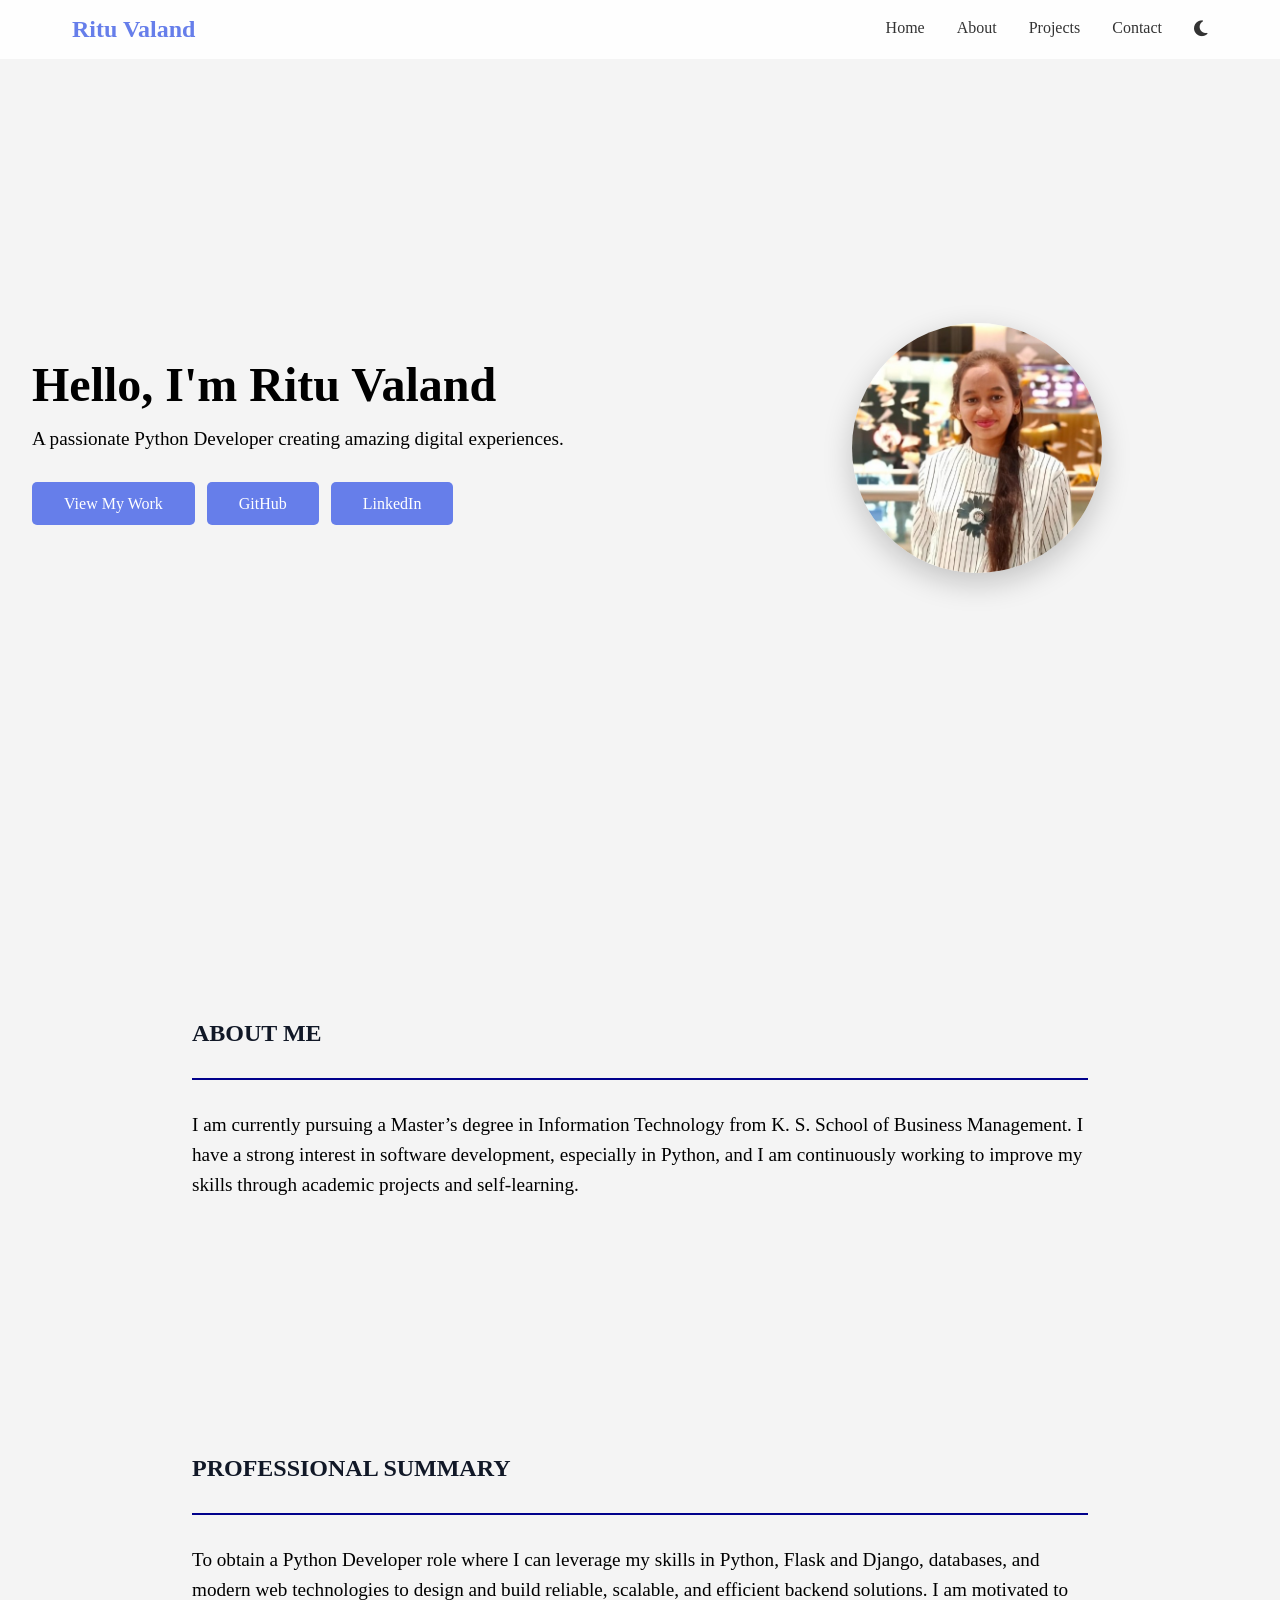
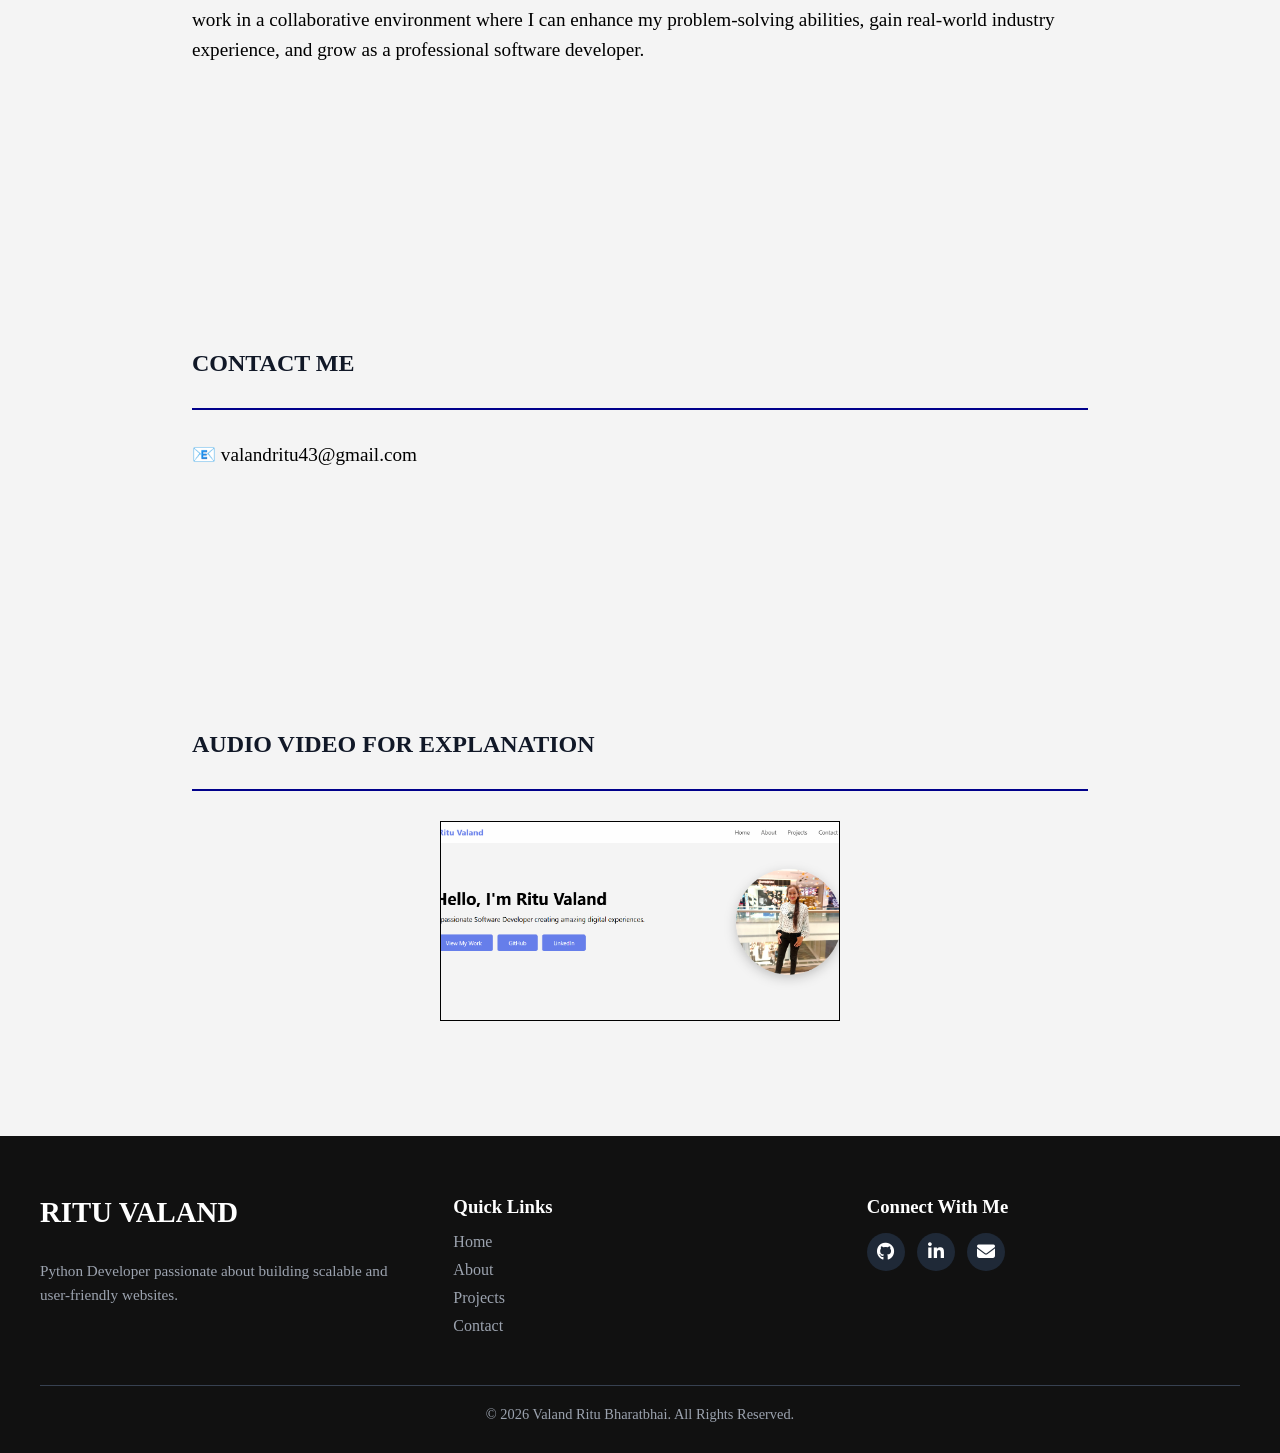
<file: index.html>
<!DOCTYPE html>
<html>

<head>
  <title>Ritu Valand Portfolio</title>
  <link rel="stylesheet" href="style.css">
  <link rel="stylesheet" href="https://cdnjs.cloudflare.com/ajax/libs/font-awesome/6.5.1/css/all.min.css">

  <meta name="viewport" content="width=device-width, initial-scale=1.0">
</head>

<body>
  <header>
    <nav>
      <div class="logo">Ritu Valand</div>
      <ul class="nav-links">
        <li><a href="index.html">Home</a></li>
        <li><a href="about.html">About</a></li>
        <li><a href="projects.html">Projects</a></li>
        <li><a href="contact.html">Contact</a></li>
        <li>
          <button id="theme-toggle">
            <i class="fa-solid fa-moon"></i>
          </button>
        </li>
      </ul>
      <div class="hamburger">
        <span></span>
        <span></span>
        <span></span>
      </div>
    </nav>
  </header>
  <section id="home" class="hero">
    <div class="hero-content">
      <h1>Hello, I'm Ritu Valand</h1>
      <p>A passionate Python Developer creating amazing digital experiences.</p>
      <a href="projects.html" class="btn">View My Work</a>&nbsp;&nbsp;
      <a href="https://github.com/Valandritu" class="btn">GitHub</a>&nbsp;&nbsp;
      <a href="https://www.linkedin.com/in/ritu-valand-754319325/" class="btn">LinkedIn</a><br><br>

    </div>
    <div class="hero-image">
      <img src="profile-photo2.jpg" alt="Photo">
    </div>
  </section>

  <div class="card">

    <section id="about" class="hero index-section">
      <div class="hero-content">
        <h2 id="aboutme">About Me</h2>
        <hr style="size: 100%;border: 1px solid darkblue;"><br>
        <p>
          I am currently pursuing a Master’s degree in Information Technology from
          K. S. School of Business Management. I have a strong interest in software
          development, especially in Python, and I am continuously working to improve
          my skills through academic projects and self-learning.
        </p>
      </div>
    </section>

    <section id="about" class="hero">
      <div class="hero-content">
        <h2>Professional Summary</h2>
        <hr style="size: 100%;border: 1px solid darkblue;"><br>
        <p>
          To obtain a Python Developer role where I can leverage my skills in Python,
          Flask and Django, databases, and modern web technologies to design and build
          reliable, scalable, and efficient backend solutions. I am motivated to work in a
          collaborative environment where I can enhance my problem-solving abilities,
          gain real-world industry experience, and grow as a professional software
          developer.
        </p>
      </div>
    </section>

    <section id="about" class="hero contact-section">
      <div class="hero-content">
        <h2 id="contactme">Contact Me</h2>
        <hr style="size: 100%;border: 1px solid darkblue;"><br>
        <p>📧 valandritu43@gmail.com</p>
      </div>
    </section>

    <section id="about" class="hero explanation-section">
      <div class="hero-content">
        <h2 title="click on the image below">Audio Video for Explanation</h2>
        <hr style="size: 100%;border: 1px solid darkblue;"><br>
        <a href="audio_video_for_explanation.mp4" title="click for explanation">
          <div class="explanation"></div>
        </a>
      </div>
    </section>

  </div>
  <br>
<br>
  <footer class="footer-dark">
  <div class="footer-container">

    <!-- Column 1: About -->
    <div class="footer-col">
      <h2 class="footer-logo">Ritu Valand</h2>
      <p>
        Python Developer passionate about building scalable and user-friendly websites.
      </p>
    </div>

    <!-- Column 2: Quick Links -->
    <div class="footer-col">
      <h3>Quick Links</h3>
      <ul>
        <li><a href="index.html">Home</a></li>
        <li><a href="about.html">About</a></li>
        <li><a href="projects.html">Projects</a></li>
        <li><a href="contact.html">Contact</a></li>
      </ul>
    </div>

    <!-- Column 3: Social -->
    <div class="footer-col">
      <h3>Connect With Me</h3>
      <div class="social-icons">
  <a href="https://github.com/Valandritu" target="_blank" title="GitHub">
    <i class="fa-brands fa-github"></i>
  </a>

  <a href="https://www.linkedin.com/in/ritu-valand-754319325/" target="_blank" title="LinkedIn">
    <i class="fa-brands fa-linkedin-in"></i>
  </a>

  <a href="mailto:valandritu43@gmail.com" title="Email">
    <i class="fa-solid fa-envelope"></i>
  </a>
</div>

    </div>

  </div>

  <hr>

  <p class="footer-bottom">
    © 2026 Valand Ritu Bharatbhai. All Rights Reserved.
  </p>
</footer>

<script src="js/script.js"></script>
</body>

</html>
</file>
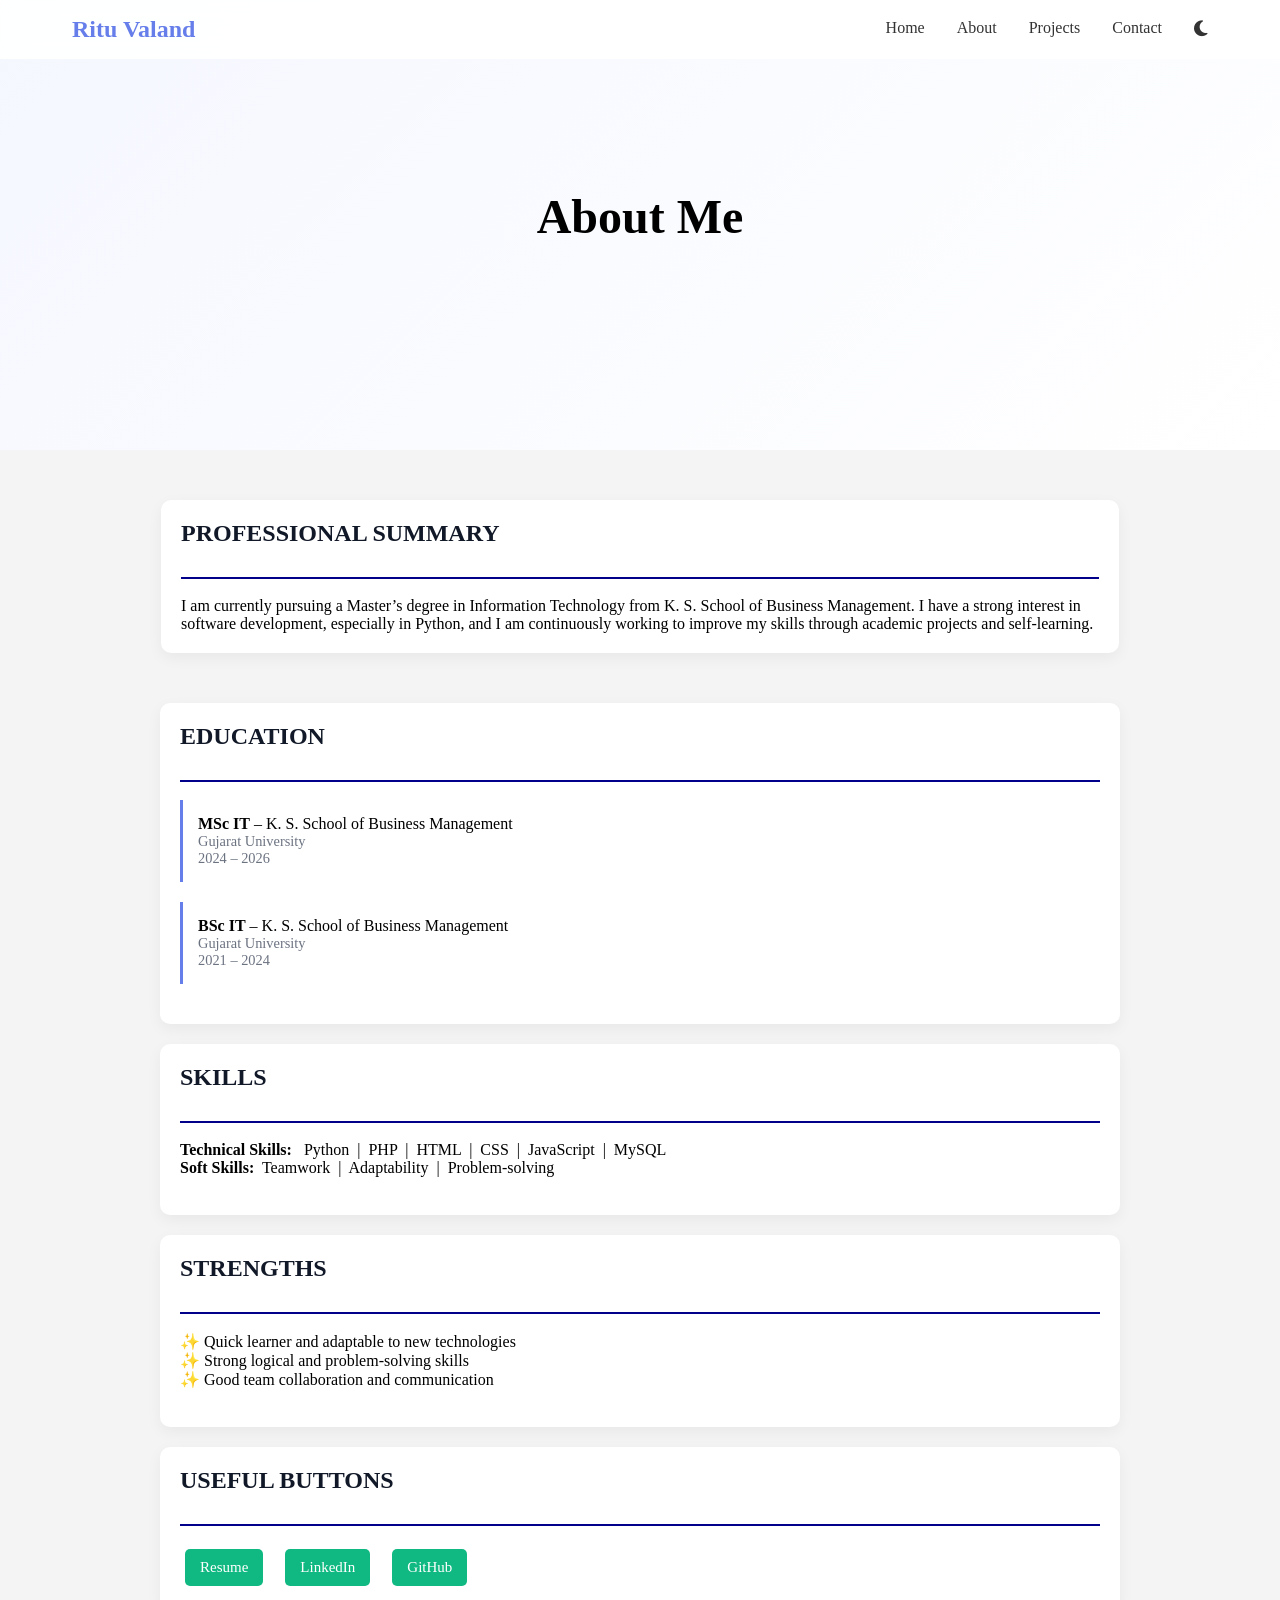
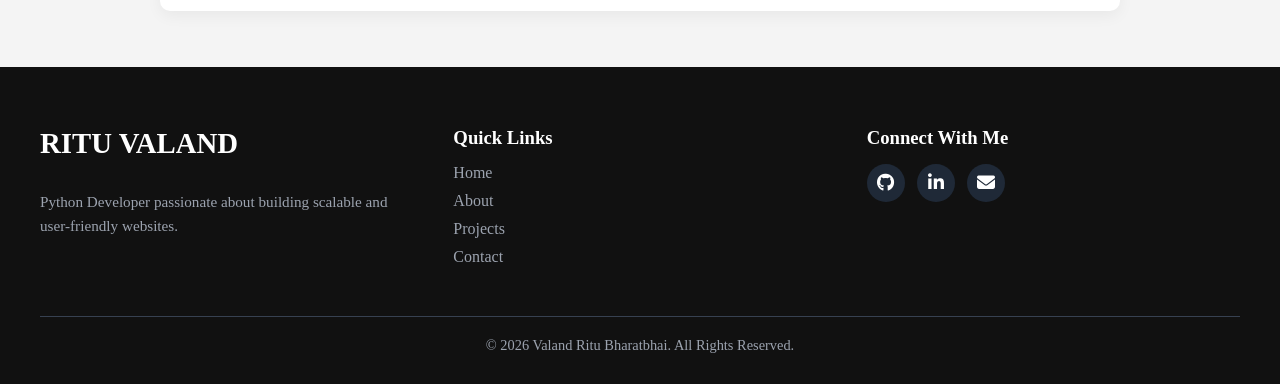
<file: about.html>
<!DOCTYPE html>
<html lang="en">

<head>
    <title>Ritu Valand Portfolio</title>
    <link rel="stylesheet" href="style.css">
  <link rel="stylesheet" href="https://cdnjs.cloudflare.com/ajax/libs/font-awesome/6.5.1/css/all.min.css">
    <meta name="viewport" content="width=device-width, initial-scale=1.0">
</head>

<body>
  <header>
    <nav>
      <div class="logo">Ritu Valand</div>
      <ul class="nav-links">
        <li><a href="index.html">Home</a></li>
        <li><a href="about.html">About</a></li>
        <li><a href="projects.html">Projects</a></li>
        <li><a href="contact.html">Contact</a></li>
        <li>
          <button id="theme-toggle">
            <i class="fa-solid fa-moon"></i>
          </button>
        </li>
      </ul>
      <div class="hamburger">
        <span></span>
        <span></span>
        <span></span>
      </div>
    </nav>
  </header>
  <div id="about" class="hero about-hero">
    <div class="hero-content">
      <h1>About Me</h1>
    </div>
  </div>

  <div class="card">

    <div class="box two-section">
      <div>
        <h2 id="aboutme">Professional Summary</h2>
        <hr style="size: 100%;border: 1px solid darkblue;"><br>
        <p>
          I am currently pursuing a Master’s degree in Information Technology from
          K. S. School of Business Management. I have a strong interest in software
          development, especially in Python, and I am continuously working to improve
          my skills through academic projects and self-learning.
        </p>
      </div>
    </div>


    <!-- <div class="box">
      <h2>Education</h2>
      <hr style="size: 100%;border: 1px solid darkblue;">
      <br>
      <table>
        <tr>
          <th>Course</th>
          <th>GPA</th>
          <th>Year</th>
          <th>Institution</th>
        </tr>
        <tr>
          <td>MSCIT</td>
          <td>3.50/5</td>
          <td>2024-2026</td>
          <td>K. S. School of Business Management</td>
        </tr>
        <tr>
          <td>BSCIT</td>
          <td>3.48/5</td>
          <td>2021-2024</td>
          <td>K. S. School of Business Management</td>
        </tr>
        <tr>
          <td>12th </td>
          <td>79 %</td>
          <td>2020</td>
          <td>Gyanda Girls </td>
        </tr>
        <tr>
          <td>10th</td>
          <td>84 %</td>
          <td>2019</td>
          <td>Umiya College</td>
        </tr>
      </table>
      <br>
    </div> -->
    <div class="box">
  <h2>Education</h2>
  <hr style="border: 1px solid darkblue;"><br>

  <ul class="edu-timeline">
    <li>
      <strong>MSc IT</strong> – K. S. School of Business Management 
      <span>Gujarat University</span>
      <span>2024 – 2026</span>
    </li>
    <li>
      <strong>BSc IT</strong> – K. S. School of Business Management  
      <span>Gujarat University</span>
      <span>2021 – 2024</span>
    </li>
  </ul>
</div>

    <div class="box">
      <h2>Skills</h2>
      <hr style="size: 100%;border: 1px solid darkblue;">
      <br>
      <p><strong>Technical Skills:</strong>&nbsp;&nbsp; Python &nbsp;|&nbsp; PHP &nbsp;|&nbsp; HTML &nbsp;|&nbsp; CSS
        &nbsp;|&nbsp; JavaScript &nbsp;|&nbsp; MySQL</p>
      <p><strong>Soft Skills:</strong>&nbsp;&nbsp;Teamwork &nbsp;|&nbsp; Adaptability &nbsp;|&nbsp; Problem-solving</p>
      <br>
    </div>

    <div class="box">
  <h2>Strengths</h2>
  <hr style="border: 1px solid darkblue;"><br>
  <ul class="simple-list">
    <li style="list-style-type: none;">✨ Quick learner and adaptable to new technologies</li>
    <li style="list-style-type: none;">✨ Strong logical and problem-solving skills</li>
    <li style="list-style-type: none;">✨ Good team collaboration and communication</li>
  </ul>
  <br>
</div>

    <div class="box links-box">
      <h2>Useful Buttons</h2>
      <hr style="size: 100%;border: 1px solid darkblue;">
      <br>
      <a
        href="https://drive.google.com/file/d/1tou2OzL2kaYBzHlZR4cbsHdsumH8G34N/view?usp=sharing">Resume</a>&nbsp;&nbsp;
      <a href="https://www.linkedin.com/in/ritu-valand-754319325/">LinkedIn</a>&nbsp;&nbsp;
      <a href="https://github.com/Valandritu">GitHub</a><br>
    </div>

  </div>
  <br><br>
      <footer class="footer-dark">
  <div class="footer-container">

    <!-- Column 1: About -->
    <div class="footer-col">
      <h2 class="footer-logo">Ritu Valand</h2>
      <p>
        Python Developer passionate about building scalable and user-friendly websites.  
      </p>
    </div>

    <!-- Column 2: Quick Links -->
    <div class="footer-col">
      <h3>Quick Links</h3>
      <ul>
        <li><a href="index.html">Home</a></li>
        <li><a href="about.html">About</a></li>
        <li><a href="projects.html">Projects</a></li>
        <li><a href="contact.html">Contact</a></li>
      </ul>
    </div>

    <!-- Column 3: Social -->
    <div class="footer-col">
      <h3>Connect With Me</h3>
      <div class="social-icons">
  <a href="https://github.com/Valandritu" target="_blank" title="GitHub">
    <i class="fa-brands fa-github"></i>
  </a>

  <a href="https://www.linkedin.com/in/ritu-valand-754319325/" target="_blank" title="LinkedIn">
    <i class="fa-brands fa-linkedin-in"></i>
  </a>

  <a href="mailto:valandritu43@gmail.com" title="Email">
    <i class="fa-solid fa-envelope"></i>
  </a>
</div>

    </div>

  </div>

  <hr>

  <p class="footer-bottom">
    © 2026 Valand Ritu Bharatbhai. All Rights Reserved.
  </p>
</footer>

  <script src="js/script.js"></script>
</body>
</file>
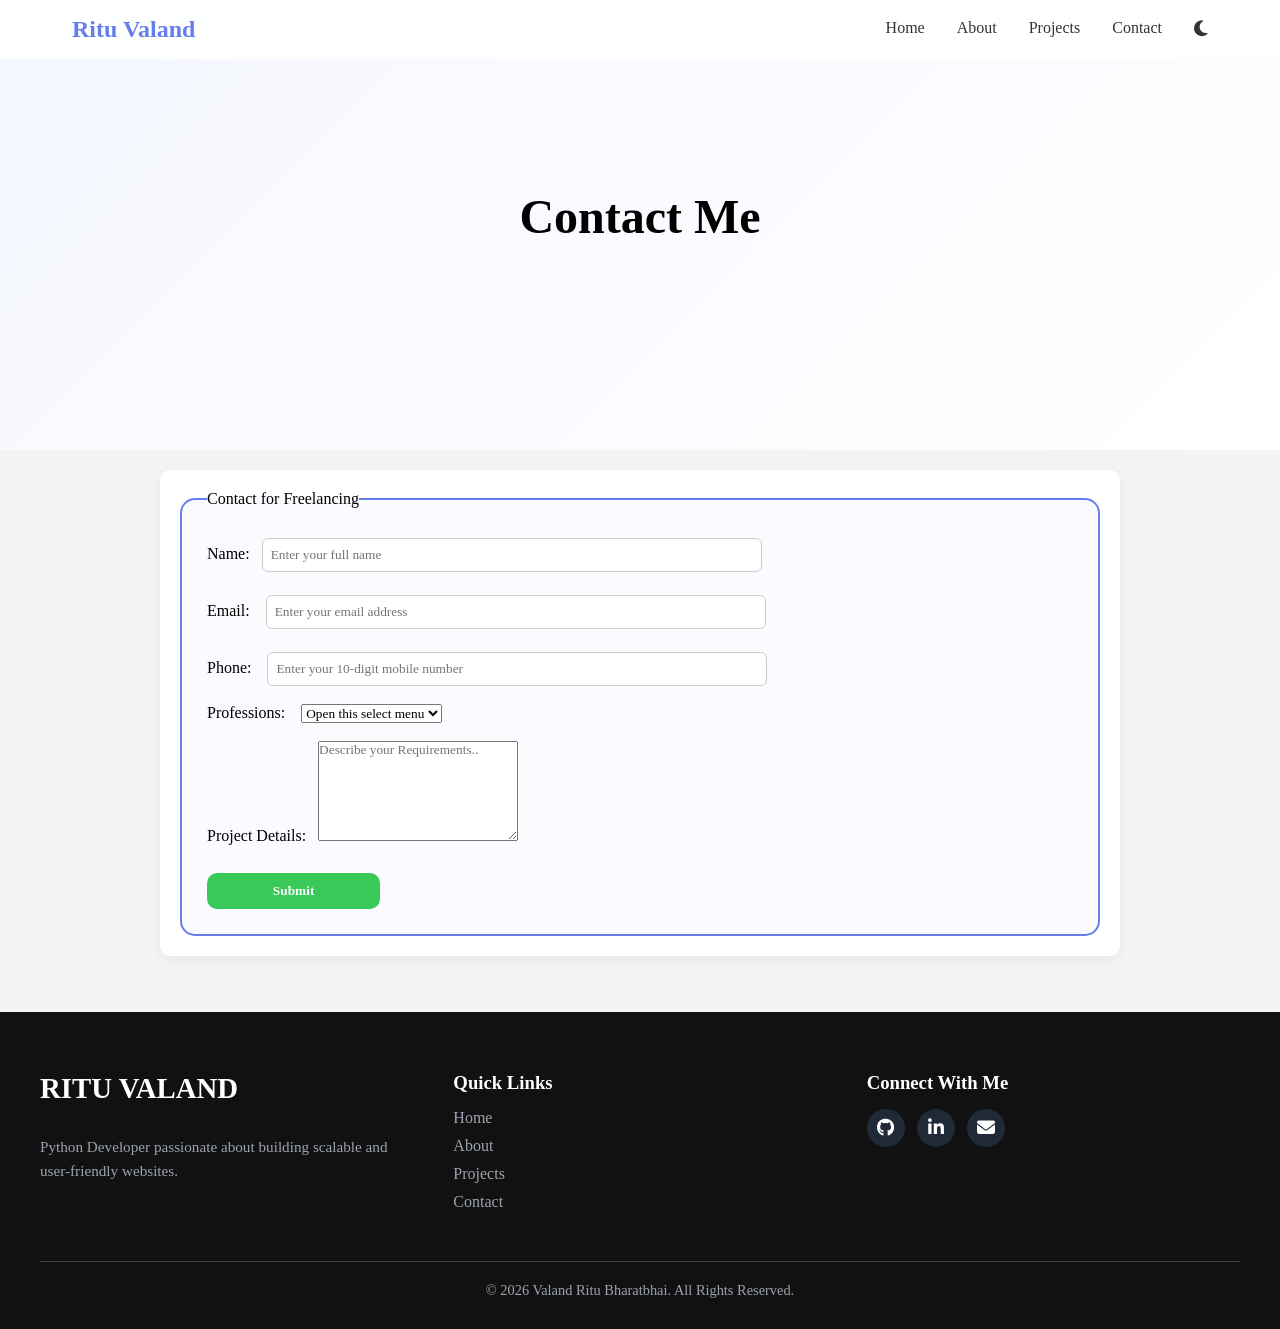
<file: contact.html>
<!DOCTYPE html>
<html lang="en">

<head>
  <title>Ritu Valand Portfolio</title>
  <link rel="stylesheet" href="style.css">
  <link rel="stylesheet" href="https://cdnjs.cloudflare.com/ajax/libs/font-awesome/6.5.1/css/all.min.css">
  <meta name="viewport" content="width=device-width, initial-scale=1.0">
  <style>
    input#submit {
      width: 20%;
    }
  </style>
</head>

<body>
  <header>
    <nav>
      <div class="logo">Ritu Valand</div>
      <ul class="nav-links">
        <li><a href="index.html">Home</a></li>
        <li><a href="about.html">About</a></li>
        <li><a href="projects.html">Projects</a></li>
        <li><a href="contact.html">Contact</a></li>
        <li>
          <button id="theme-toggle">
            <i class="fa-solid fa-moon"></i>
          </button>
        </li>
      </ul>
      <div class="hamburger">
        <span></span>
        <span></span>
        <span></span>
      </div>
    </nav>
  </header>

  <div id="about" class="hero about-hero">
    <div class="hero-content">
      <h1>Contact Me</h1>
    </div>
  </div>

  <div class="card">

    <div class="box">
      <!-- <form method="post"> -->
      <form name="contact" method="POST" data-netlify="true" action="thankyou.html">
        <input type="hidden" name="form-name" value="contact">
        <fieldset>
          <legend>Contact for Freelancing</legend>
          <label for="Name">Name:</label>&nbsp;&nbsp;
          <input type="text" name="name" placeholder="Enter your full name" required>
          <br><br>
          <label for="Email">Email: </label>&nbsp;&nbsp;
          <input type="email" name="email" placeholder="Enter your email address" required>
          <br><br>
          <label for="Phone">Phone: </label>&nbsp;&nbsp;
          <input type="tel" name="phone" placeholder="Enter your 10-digit mobile number" pattern="[6-9][0-9]{9}"
            title="Please enter a valid 10-digit mobile number" required>
          <br><br>
          <label for="project">Professions: </label>&nbsp;&nbsp;
          <select name="profession" class="form-select form-select-lg mb-3" aria-label="Large select example" required>
            <option value="" selected disabled hidden>Open this select menu</option>
            <option value="1">Web Developer</option>
            <option value="2">Frontend Developer</option>
            <option value="3">Backend Developer</option>
            <option value="4">Full-stack Developer</option>
          </select>
          <br><br>
          <label for="message">Project Details:</label>&nbsp;&nbsp;
          <textarea name="message" value="message" placeholder="Describe your Requirements.." style="height:100px;width: 200px;"
            minlength="10" maxlength="200"></textarea><br><br>
          <input type="hidden" name="redirect" value="/thankyou.html">
          <input type="submit" value="Submit" id="submit">
        </fieldset>
      </form>
    </div>

  </div>
  <br><br>
  <footer class="footer-dark">
  <div class="footer-container">

    <!-- Column 1: About -->
    <div class="footer-col">
      <h2 class="footer-logo">Ritu Valand</h2>
      <p>
        Python Developer passionate about building scalable and user-friendly websites.
      </p>
    </div>

    <!-- Column 2: Quick Links -->
    <div class="footer-col">
      <h3>Quick Links</h3>
      <ul>
        <li><a href="index.html">Home</a></li>
        <li><a href="about.html">About</a></li>
        <li><a href="projects.html">Projects</a></li>
        <li><a href="contact.html">Contact</a></li>
      </ul>
    </div>

    <!-- Column 3: Social -->
    <div class="footer-col">
      <h3>Connect With Me</h3>
      <div class="social-icons">
  <a href="https://github.com/Valandritu" target="_blank" title="GitHub">
    <i class="fa-brands fa-github"></i>
  </a>

  <a href="https://www.linkedin.com/in/ritu-valand-754319325/" target="_blank" title="LinkedIn">
    <i class="fa-brands fa-linkedin-in"></i>
  </a>

  <a href="mailto:valandritu43@gmail.com" title="Email">
    <i class="fa-solid fa-envelope"></i>
  </a>
</div>

    </div>

  </div>

  <hr>

  <p class="footer-bottom">
    © 2026 Valand Ritu Bharatbhai. All Rights Reserved.
  </p>
</footer>
  <script src="js/script.js"></script>
</body>
</file>
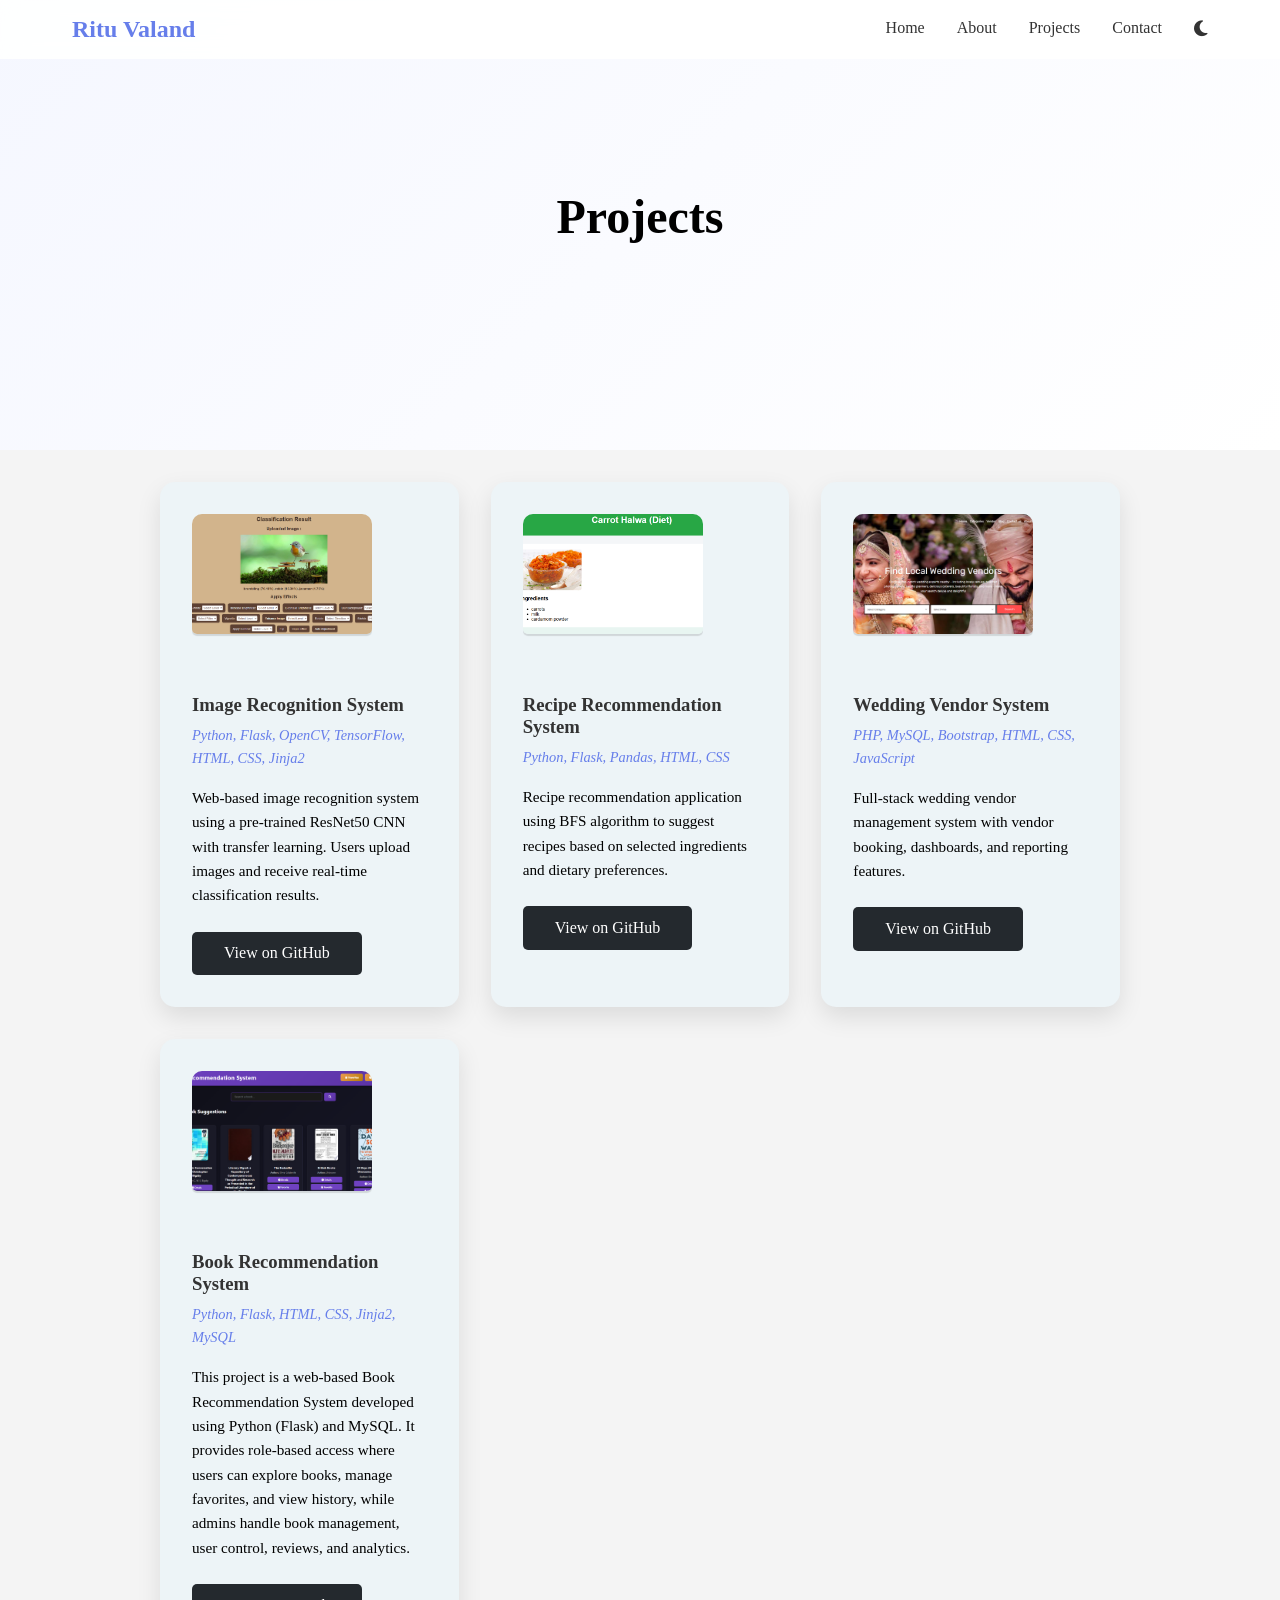
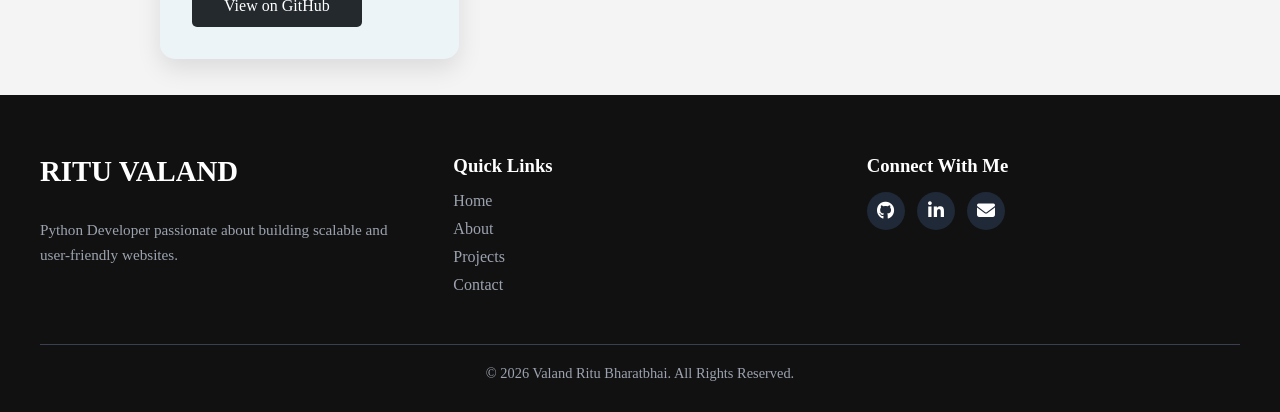
<file: projects.html>
<!DOCTYPE html>
<html lang="en">
  <head>
        <title>Ritu Valand Portfolio</title>
        <link rel="stylesheet" href="style.css">
        <link rel="stylesheet" href="https://cdnjs.cloudflare.com/ajax/libs/font-awesome/6.5.1/css/all.min.css">
        <meta name="viewport" content="width=device-width, initial-scale=1.0">
</head>
<body>
    <header>
        <nav>
            <div class="logo">Ritu Valand</div>
            <ul class="nav-links">
                <li><a href="index.html">Home</a></li>
                <li><a href="about.html">About</a></li>
                <li><a href="projects.html">Projects</a></li>
                <li><a href="contact.html">Contact</a></li>
                <li>
                  <button id="theme-toggle">
                    <i class="fa-solid fa-moon"></i>
                  </button>
                </li>
            </ul>
            <div class="hamburger">
                <span></span>
                <span></span>
                <span></span>
            </div>
        </nav>
    </header>
    <div id="about" class="hero about-hero">
      <div class="hero-content">
        <h1>Projects</h1>
      </div>
    </div>
    <div class="card">

       
        <div class="projects-grid">

            <div class="project-card" id="project1">
              <div class="image-box">
              <img src="image.png" alt="Image-recognition-image" class="project-images">
              </div>
              <!-- <div class="image-box">
                <img src="recipe.png" class="project-image front" alt="Image-recognition-image">
                <img src="recipe2.png" class="project-image back" alt="Image-recognition-image">
              </div> -->
                <h3>Image Recognition System</h3>
                <p class="tech">Python, Flask, OpenCV, TensorFlow, HTML, CSS, Jinja2</p>
                <p class="dark-para">
                    Web-based image recognition system using a pre-trained ResNet50 CNN
                with transfer learning. Users upload images and receive real-time
                classification results.
                <!-- Developed a web-based image recognition system that performs automated image
                classification using a pre-trained ResNet50 Convolutional Neural Network (CNN)
                with transfer learning. The application allows users to upload images through
                a simple and intuitive web interface and receive accurate classification
                results in real time. -->
                </p>
                <a href="https://github.com/Valandritu/Image_Recognition_System" class="btn github-btn" target="_blank">View on GitHub</a>
            </div>

            <div class="project-card" id="project2">
              <div class="image-box">
              <img src="recipe.png" alt="Recipe-recommendation-image" class="project-images">
              </div>
                <h3>Recipe Recommendation System</h3>
                <p class="tech">Python, Flask, Pandas, HTML, CSS </p>
                <p class="dark-para">
                    Recipe recommendation application using BFS algorithm to suggest
                recipes based on selected ingredients and dietary preferences.
                <!-- Developed a recipe recommendation web application that suggests suitable
                recipes based on user-selected ingredients and nutritional requirements.
                The system applies the Breadth-First Search (BFS) algorithm to efficiently
                explore possible ingredient–recipe combinations and generate relevant results. -->
                </p>
                <a href="https://github.com/Valandritu/Recipe_Recommendation_System" class="btn github-btn" target="_blank">View on GitHub</a>
            </div>

            <div class="project-card" id="project3">
              <div class="image-box">
              <img src="wedding.png" alt="Wedding-vendor-image" class="project-images">
              </div>
                <h3>Wedding Vendor System</h3>
                <p class="tech">PHP, MySQL, Bootstrap, HTML, CSS, JavaScript</p>
                <p class="dark-para">
                    Full-stack wedding vendor management system with vendor booking,
                dashboards, and reporting features.
                <!-- Developed a comprehensive web-based Wedding Vendor Management System that
                enables clients to search, compare, and book wedding vendors such as
                photographers, caterers, decorators, and venues through a user-friendly
                interface. -->
                </p>
                <a href="https://github.com/Valandritu" class="btn github-btn" target="_blank">View on GitHub</a>
            </div>

                <div class="project-card" id="project1">
                  <div class="image-box">
              <img src="book.png" alt="Book-recommendation-image" class="project-images">
              </div>
                <h3>Book Recommendation System</h3>
                <p class="tech">Python, Flask, HTML, CSS, Jinja2, MySQL</p>
                <p class="dark-para">
                    This project is a web-based Book Recommendation System developed using 
                    Python (Flask) and MySQL. It provides role-based access where users 
                    can explore books, manage favorites, and view history, while admins 
                    handle book management, user control, reviews, and analytics.
                </p>
                <a href="https://github.com/Valandritu/Book_Recommendation_System" class="btn github-btn" target="_blank">View on GitHub</a>
                </div>

        </div>

    </div>
    <br><br>
    <footer class="footer-dark">
  <div class="footer-container">

    <!-- Column 1: About -->
    <div class="footer-col">
      <h2 class="footer-logo">Ritu Valand</h2>
      <p>
        Python Developer passionate about building scalable and user-friendly websites.
      </p>
    </div>

    <!-- Column 2: Quick Links -->
    <div class="footer-col">
      <h3>Quick Links</h3>
      <ul>
        <li><a href="index.html">Home</a></li>
        <li><a href="about.html">About</a></li>
        <li><a href="projects.html">Projects</a></li>
        <li><a href="contact.html">Contact</a></li>
      </ul>
    </div>

    <!-- Column 3: Social -->
    <div class="footer-col">
      <h3>Connect With Me</h3>
      <div class="social-icons">
  <a href="https://github.com/Valandritu" target="_blank" title="GitHub">
    <i class="fa-brands fa-github"></i>
  </a>

  <a href="https://www.linkedin.com/in/ritu-valand-754319325/" target="_blank" title="LinkedIn">
    <i class="fa-brands fa-linkedin-in"></i>
  </a>

  <a href="mailto:valandritu43@gmail.com" title="Email">
    <i class="fa-solid fa-envelope"></i>
  </a>
</div>

    </div>

  </div>

  <hr>

  <p class="footer-bottom">
    © 2026 Valand Ritu Bharatbhai. All Rights Reserved.
  </p>
</footer>
    <script src="js/script.js"></script>
</body>
</html>
</file>
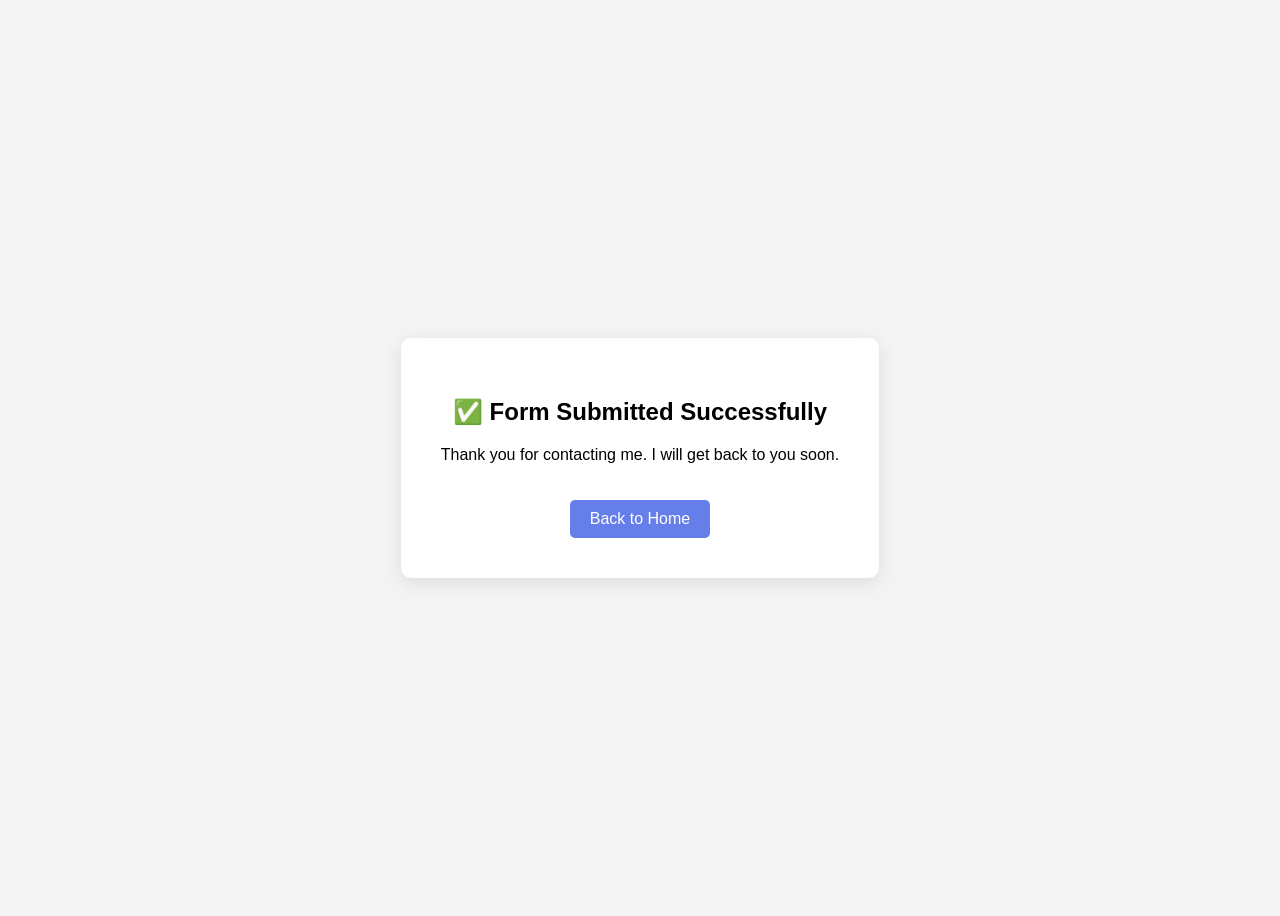
<file: thankyou.html>
<!DOCTYPE html>
<html>
<head>
<title>Thank You</title>
<meta name="viewport" content="width=device-width, initial-scale=1.0">
<style>
body{
font-family:Arial;
display:flex;
justify-content:center;
align-items:center;
height:100vh;
background:#f4f4f4;
text-align:center;
}

.box{
background:white;
padding:40px;
border-radius:10px;
box-shadow:0 5px 20px rgba(0,0,0,0.1);
}

a{
display:inline-block;
margin-top:20px;
text-decoration:none;
background:#667eea;
color:white;
padding:10px 20px;
border-radius:5px;
}
</style>
</head>

<body>

<div class="box">
<h2>✅ Form Submitted Successfully</h2>
<p>Thank you for contacting me. I will get back to you soon.</p>

<a href="index.html">Back to Home</a>
</div>

</body>
</html>
</file>
<file: style.css>
*{
  box-sizing: border-box;
  font-family:'Segoe UI';
  margin: 0;
  padding: 0;
  
}
header {
    position: fixed;
    top: 0;
    width: 100%;
    background: rgba(255, 255, 255, 0.9);
    backdrop-filter: blur(10px);
    z-index: 1000;
    padding: 1rem 0;
}
nav {
    display: flex;
    justify-content: space-between;
    align-items: center;
    max-width: 1200px;
    margin: 0 auto;
    padding: 0 2rem;
}
.logo {
    font-size: 1.5rem;
    font-weight: bold;
    color: #667eea;
}
.nav-links {
    list-style: none;
    display: flex;
}
.nav-links li {
    margin-left: 2rem;
}

.nav-links a {
    text-decoration: none;
    color: #333;
    transition: color 0.3s;
}

.nav-links a:hover {
    color: #667eea;
}
.hamburger {
    display: none;
    flex-direction: column;
    cursor: pointer;
}

.hamburger span {
    width: 25px;
    height: 3px;
    background: #333;
    margin: 3px 0;
    transition: 0.3s;
}
section {
    padding: 2rem 2rem;
    min-height: 100vh;
    display: flex;
    align-items: center;
}

.container {
    max-width: 1200px;
    margin: 0 auto;

}
.hero {
    display: flex;
    justify-content:space-between;
    align-items: center;
    flex-wrap: wrap;
    gap:30px;
}
.hero-content{
  flex:1 1 400px;
}

.hero-content h1 {
    font-size: 3rem;
    margin-bottom: 1rem;
}

.hero-content span {
    color: #764ba2;
}

.hero-content p {
    font-size: 1.2rem;
    margin-bottom: 2rem;
}


.btn {
    display: inline-block;
    padding: 0.8rem 2rem;
    background: #667eea;
    color: white;
    text-decoration: none;
    border-radius: 5px;
    transition: background 0.3s;
}

.btn:hover {
    background: #764ba2;
}

.hero-image{
  flex:1 1 300px;
  text-align:center;
}

.hero-image img {
    /* width: 300px;
    height: 300px;
    border-radius: 50%;
    object-fit: cover;
    box-shadow: 0 10px 30px rgba(0,0,0,0.2);
    margin-right: 50px; */


    width:250px;
    height:250px;
    max-width:100%;
    border-radius:50%;
    object-fit:cover;
    box-shadow:0 10px 30px rgba(0,0,0,0.2);
}

.nav-links.active{
    display:flex;
}


#about{
  min-height: 50vh;
  align-items: center;
  line-height: 30px;
}

.container {
    max-width: 1200px;
    margin: 0 auto;
} 

.about-hero {
    min-height:40vh;
    display:flex;
    justify-content:center;
    align-items:center;
    text-align:center;
}

.about-hero .hero-content {
    max-width: 300px;
}

.about-hero h1 {
    font-size: 3rem;
}

.about-hero p {
    font-size: 1.2rem;
    line-height: 1.8;
    margin-bottom: 2rem;
}
.about-hero {
    background: linear-gradient(135deg, #f5f7ff, #ffffff);
}


body{
  font-family: Arial;
  background-color: #F4F4F4;
  background-repeat: cover;

} 
.card{
  /* max-width: 1000px;
  margin-left: 100px; */
  max-width:1000px;
  margin:auto;
  padding:0 20px;
}

.box{
  /* margin: 2px;
  padding: 10px;
  border: none;
  line-height: 30px;
  align-items: center; */

  margin:20px 0;
  padding:20px;
  background:white;
  border-radius:10px;
  box-shadow:0 5px 15px rgba(0,0,0,0.05);
}
/* .index-box {
  margin: 2.5rem auto;
  padding: 2rem;
  background: #ffffff;
  border-radius: 16px;
  box-shadow: 0 12px 30px rgba(0,0,0,0.08);
  line-height: 1.8;
  max-width: 900px;
} */

h2{
  padding-top: 0px;
  padding-bottom: 20px;
  margin-bottom: 10px;
  text-transform: uppercase;
  color: #111827;
}

.header-box{
  background-color: #4A90E2;
  color: white;
  text-align: center;
  transform: opacity 1s;
  transition: background-color 1s;
}

.header-box:hover{
  background-color: #357ABD;
  opacity: 0.9;
}

.role{
  font-style: italic;
}

.two-section{
  display: flex;
  gap: 30px;
  flex-wrap:wrap;
  /* padding: 0; */
  margin-top: 50px;
  margin-bottom: 50px;
  margin-left: 1px;
  margin-right: 1px;
}

img{
  border: 1px solid blue;
  border-style: none;
  border-radius: 50%;
  height: 130px;
  width: 120px;
  
}
img{
  max-width:100%;
  height:auto;
}

table{
  border-collapse: collapse;
  align-items: center;
}
th,td{
  border: 2px solid black;
  padding: 15px;
}

tr:nth-child(odd){
  background-color: rgb(212, 233, 248);
}
tr:nth-child(even){
  /* background-color: rgba(200, 200, 216, 0.986); */
  background-color: #eff6ff;
}
tr:hover{
  background-color: rgb(150, 227, 223);
  opacity: 0.9;
}

.project-box{
  margin: 20px;
  padding: 15px;
  border: 1px solid black;
  background-color: rgb(237, 244, 247);
}
.projects{
  text-decoration: none;
  color: rgba(70, 86, 224, 0.873);
  text-transform: uppercase;
  text-align: center;
}

.projects-grid {
    /* display: grid;
    grid-template-columns: repeat(auto-fit, minmax(300px, 1fr));
    gap: 2rem;
    margin-top: 2rem; */

    display: grid;
    grid-template-columns: repeat(auto-fit, minmax(280px, 1fr));
    gap: 2rem;
    margin-top: 2rem;
}

.project-card {
    background: #edf4f7;
    padding: 2rem;
    border-radius: 15px;
    box-shadow: 0 10px 25px rgba(0,0,0,0.1);
    transition: transform 0.3s, box-shadow 0.3s;
    text-align: left;
}

.project-card:hover {
    transform: translateY(-8px);
    box-shadow: 0 20px 40px rgba(0,0,0,0.15);
}

.project-card h3 {
    margin-bottom: 0.5rem;
    color: #333;
}

.project-card .tech {
    font-size: 0.9rem;
    font-style: italic;
    color: #667eea;
    margin-bottom: 1rem;
}

.project-card p {
    font-size: 0.95rem;
    line-height: 1.6;
    margin-bottom: 1.5rem;
}

.github-btn {
    background: #24292e; 
}

.github-btn:hover {
    background: #000;
}


.links-box a{
  /* background-color: #10B981;
  padding: 10px;
  margin: 2px;
  font-weight: 15px;
  font-size: 17px;
  display: inline;
  gap: 30%;
  color: white;
  border-color: black;
  border-radius: 5px;
  text-decoration: none; */


  display:inline-block;
  margin:5px;
  padding:10px 15px;
  background:#10B981;
  color:white;
  border-radius:5px;
  text-decoration:none;
  font-size:15px;

}
.links-box a:hover{
  background-color: #059669;
  background:#059669;
  transform: translateY(-2px);
  /* font-weight: 60px;
  font-size: 17px; */
  /* opacity: 0.9; */
  
}

fieldset {
    padding: 25px;
    border: 2px solid #667eea;   
    border-radius: 15px;
    background: #f9fbff;
}

input#submit {
    background-color: #38c958; 
    color: white;
    padding: 10px 25px;
    margin-top: 10px;
    border: none;
    border-radius: 10px;
    font-weight: bold;
    cursor: pointer;
    transition: background 0.3s, transform 0.2s;
}

input#submit:hover {
    background-color: #2fa84b;
    transform: translateY(-2px);
}

input {
    border: 1px solid #ccc;
    border-radius: 6px;
    padding: 8px;
    /* width: 60%; */
    margin-top: 5px;

    width:100%;
    max-width:500px;
}

.footer{
  text-align: center;
  padding: 10px;
  color: rgba(138, 143, 143, 0.872);

}
.explanation{
    /* display: flex;
    align-items: center;
    margin: 2px;
    width: 400px;
    padding: 100px;
    background-image: url(explanation.png);
    background-size: cover;
    background-position: center;
    background-repeat: no-repeat;
    border: 1px solid black;
    border-radius: 2px; */
    width:100%;
    max-width:400px;
    height:200px;
    margin:auto;
    background-image:url(explanation.png);
    background-size:cover;
    background-position:center;
    background-repeat:no-repeat;
    border:1px solid black;
}
.dark-mode{
    background-color: #111;
    color: white;
}
.dark-mode h2{
    color: white;
}
.dark-mode .about-hero{
    background: black;
}
.dark-mode .box{
    background-color: black;
    color: white;
}
.dark-mode th{
    background-color: black;
    border-color: white;
}
.dark-mode td{
    background-color: black;
    border-color: white;
}
.dark-mode .dark-para{
    color: black;
}
.dark-mode label{
    color: black;
}
.dark-mode legend{
    color: black;
}
#toggleid{
    background-color: white;
    border-style: none;
    cursor: pointer;
    font-size: 16px;
    color: #333;
}
#toggleid:hover{
    color: blue;
}
.edu-timeline {
  list-style: none;
  padding-left: 0;
}

.edu-timeline li {
  /* padding: 10px 0;
  border-left: 3px solid #667eea;
  padding-left: 15px;
  margin-bottom: 30px; */

  padding:15px;
  border-left:3px solid #667eea;
  margin-bottom:20px;
}

.edu-timeline span {
  display: block;
  font-size: 0.9rem;
  color: #6b7280;
}
.footer {
  background: linear-gradient(135deg, #f5f7ff, #ffffff);
  padding: 40px 20px;
  text-align: center;
  margin-top: 50%;
}
.footer-dark {
  background: #111;
  color: #e5e7eb;
  padding: 60px 20px 30px;
}
.footer-container {
  max-width: 1200px;
  margin: auto;
  display: grid;
  grid-template-columns: repeat(auto-fit, minmax(220px, 1fr));
  gap: 40px;
}


.footer-col h3 {
  margin-bottom: 15px;
  color: #fff;
}

.footer-logo {
  font-size: 1.8rem;
  color: #fff;
}

.footer-col p {
  font-size: 0.95rem;
  line-height: 1.6;
  color: #9ca3af;
}

.footer-col ul {
  list-style: none;
  padding: 0;
}

.footer-col ul li {
  margin-bottom: 10px;
  color: #9ca3af;
}

.footer-col ul li a {
  text-decoration: none;
  color: #9ca3af;
}

.footer-col ul li a:hover {
  color: #60a5fa;
}

.social-icons {
  display: flex;
  gap: 12px;
}

.social-icons a {
  width: 38px;
  height: 38px;
  background: #1f2937;
  color: #fff;
  display: flex;
  align-items: center;
  justify-content: center;
  border-radius: 50%;
  text-decoration: none;
  font-weight: bold;
}

.social-icons a:hover {
  background: #2563eb;
}

.footer-dark hr {
  border: none;
  border-top: 1px solid #374151;
  margin: 40px auto 20px;
  max-width: 1200px;
}

.footer-bottom {
  text-align: center;
  font-size: 0.9rem;
  color: #9ca3af;
}

.footer-content h3 {
  margin: 0;
  font-size: 1.4rem;
  color: #111827;
}

.footer-content p {
  margin: 8px 0;
  color: #4b5563;
}

.footer-links,
.footer-social {
  margin: 15px 0;
}

.footer-links a,
.footer-social a {
  margin: 0 10px;
  text-decoration: none;
  color: #667eea;
  font-weight: 500;
}

.footer-links a:hover,
.footer-social a:hover {
  text-decoration: underline;
}

.footer hr {
  margin: 25px auto;
  max-width: 500px;
  border: none;
  border-top: 1px solid #dbeafe;
}

.footer .copyright {
  font-size: 0.9rem;
  color: #6b7280;
}

/* Dark mode support */
.dark-mode .footer {
  background: #111;
}

.dark-mode .footer-content h3,
.dark-mode .footer-content p,
.dark-mode .footer-links a,
.dark-mode .footer-social a {
  color: #e5e7eb;
}

.dark-mode .footer-links a:hover,
.dark-mode .footer-social a:hover {
  color: #93c5fd;
}
.social-icons a {
  font-size: 18px;
}

#theme-toggle {
  background: transparent;
  border: none;
  cursor: pointer;
  font-size: 18px;
  color: #333;
}

#theme-toggle:hover {
  color: #2563eb;
}

/* Dark mode icon color */
.dark-mode #theme-toggle {
  color: #facc15;
}
.image-box {
  width: 300px;
  max-width: 180px;        /* controls size on large screens */
  aspect-ratio: 1 / 1;    /* makes it square */
  overflow: hidden;       /* hides zoom overflow */
  border-radius: 10px; 

  
}

/* Hover Zoom Effect */
.image-box:hover .project-images {
  transform: scale(1.15);
}
.project-images{
  width: 650px;
  max-width: 180px;
  height: 120px; 
  object-fit: cover;
  aspect-ratio: 1 / 1;
  /* border-radius: 1px; */
  border-color: black;
  /* margin-bottom: 5px; */
  box-shadow: 0 2px 1px rgba(0,0,0,0.12);
  border-radius:5px;
  margin-bottom:10px;
}


@media (max-width:768px){

.nav-links{
    position:absolute;
    right:0;
    top:70px;
    background:white;
    width:100%;
    flex-direction:column;
    align-items:center;
    display:none;
}

.nav-links li{
    margin:15px 0;
}

.hamburger{
    display:flex;
}

.hero{
    flex-direction:column;
    text-align:center;
    padding-top:100px;
    gap:15px;
}

.hero-content{
    order:1;
}

.hero-content h1{
    font-size:2rem;
}

.hero-content p{
    font-size:1rem;
}

.hero-image{
    order:2;
    margin-top:10px;
}

.hero-image img{
    width:180px;
    height:180px;
}

.hero-content a.btn{
    display:block;
    width:70%;
    margin:10px auto;
}

.contact-section{
  padding-bottom:10px;
  min-height:auto;
}

.explanation-section{
  padding-top:10px;
  min-height:auto;
}

.about-hero{
  min-height:120px;
  padding:20px 15px;
  display:flex;
  justify-content:center;
  align-items:center;
}

.about-hero h1{
  font-size:1.6rem;
  margin:0;
  padding-top: 190px;
  line-height:1.3;
}

/* .about-hero h1{
  font-size:2.2rem;
} */

.two-section{
  flex-direction:column;
}

.box{
  padding:15px;
}

.links-box{
  text-align:center;
}
.projects-grid{
    grid-template-columns: repeat(2, 1fr);
}

.project-card{
    padding: 18px;
}

.project-images{
    height:160px;
}
fieldset{
    padding:20px;
}

input,
select,
textarea{
    width:100%;
    max-width:100%;
}

#submit{
    width:40%;
}

}

@media (max-width:480px){

nav{
  padding:0 1rem;
}

.hero-content h1{
  font-size:1.7rem;
}

.btn{
  padding:0.6rem 1.2rem;
  font-size:0.9rem;
}

.hero-content .btn{
  margin:5px;
}

.footer-container{
  text-align:center;
}

.social-icons{
  justify-content:center;
}
.about-hero h1{
  font-size:1.8rem;
}

h2{
  font-size:1.3rem;
}

.box{
  padding:12px;
}

.edu-timeline li{
  padding:10px;
}
.projects-grid{
    grid-template-columns: 1fr;
}

.project-card{
    padding:15px;
}

.project-images{
    height:140px;
}

.project-card h3{
    font-size:1.2rem;
}

.project-card p{
    font-size:0.95rem;
}
fieldset{
    padding:15px;
}

label{
    display:block;
    margin-bottom:5px;
}

input,
select,
textarea{
    width:100%;
}

#submit{
    width:60%;
}

}
</file>
